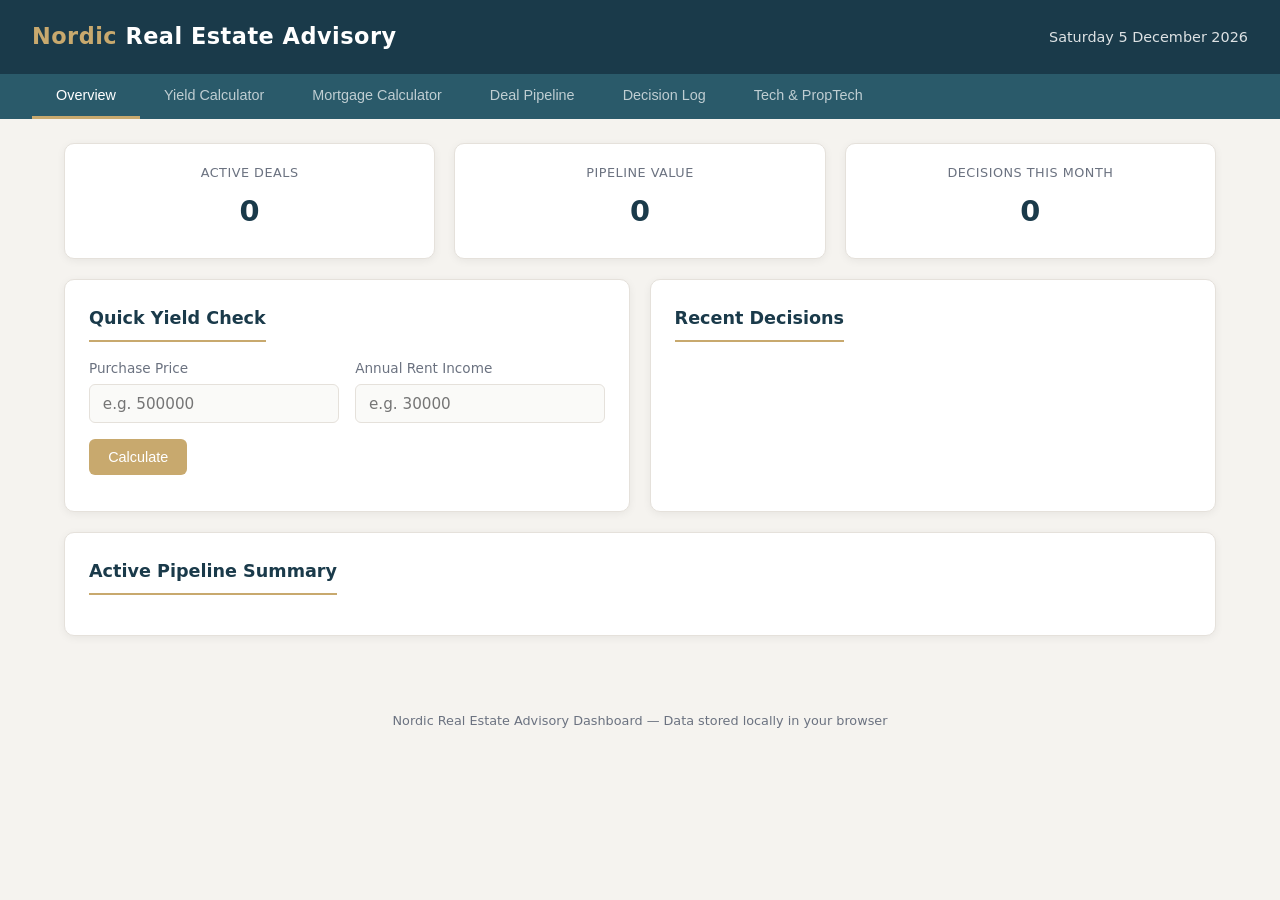
<file: index.html>
<!DOCTYPE html>
<html lang="en">
<head>
    <meta charset="UTF-8">
    <meta name="viewport" content="width=device-width, initial-scale=1.0">
    <title>Nordic Real Estate Advisory — Dashboard</title>
    <style>
        :root {
            --primary: #1a3a4a;
            --primary-light: #2a5a6a;
            --accent: #c8a96e;
            --accent-hover: #b8994e;
            --bg: #f5f3ef;
            --card: #ffffff;
            --text: #2c2c2c;
            --text-light: #6b7280;
            --border: #e5e1db;
            --success: #4a9e6d;
            --warning: #d4a843;
            --danger: #c0564b;
            --shadow: 0 2px 8px rgba(0,0,0,0.06);
        }

        * { margin: 0; padding: 0; box-sizing: border-box; }

        body {
            font-family: -apple-system, BlinkMacSystemFont, 'Segoe UI', system-ui, sans-serif;
            background: var(--bg);
            color: var(--text);
            line-height: 1.6;
        }

        /* Header */
        header {
            background: var(--primary);
            color: white;
            padding: 1.2rem 2rem;
            display: flex;
            justify-content: space-between;
            align-items: center;
            box-shadow: 0 2px 12px rgba(0,0,0,0.15);
        }
        header h1 {
            font-size: 1.4rem;
            font-weight: 600;
            letter-spacing: 0.5px;
        }
        header h1 span { color: var(--accent); }
        .header-date {
            font-size: 0.9rem;
            opacity: 0.85;
        }

        /* Navigation Tabs */
        .tabs {
            background: var(--primary-light);
            display: flex;
            gap: 0;
            padding: 0 2rem;
            overflow-x: auto;
        }
        .tab {
            padding: 0.8rem 1.5rem;
            color: rgba(255,255,255,0.7);
            cursor: pointer;
            border: none;
            background: none;
            font-size: 0.9rem;
            font-weight: 500;
            white-space: nowrap;
            border-bottom: 3px solid transparent;
            transition: all 0.2s;
        }
        .tab:hover { color: white; background: rgba(255,255,255,0.05); }
        .tab.active {
            color: white;
            border-bottom-color: var(--accent);
        }

        /* Main layout */
        main {
            max-width: 1200px;
            margin: 0 auto;
            padding: 1.5rem;
        }

        .page { display: none; }
        .page.active { display: block; }

        /* Cards */
        .card {
            background: var(--card);
            border-radius: 10px;
            padding: 1.5rem;
            margin-bottom: 1.2rem;
            box-shadow: var(--shadow);
            border: 1px solid var(--border);
        }
        .card h2 {
            font-size: 1.1rem;
            color: var(--primary);
            margin-bottom: 1rem;
            padding-bottom: 0.5rem;
            border-bottom: 2px solid var(--accent);
            display: inline-block;
        }

        /* Grid layouts */
        .grid-2 {
            display: grid;
            grid-template-columns: 1fr 1fr;
            gap: 1.2rem;
        }
        .grid-3 {
            display: grid;
            grid-template-columns: 1fr 1fr 1fr;
            gap: 1.2rem;
        }

        @media (max-width: 768px) {
            .grid-2, .grid-3 { grid-template-columns: 1fr; }
            main { padding: 1rem; }
            header { padding: 1rem; }
            .tabs { padding: 0 1rem; }
        }

        /* KPI boxes */
        .kpi-box {
            background: var(--card);
            border-radius: 10px;
            padding: 1.2rem;
            text-align: center;
            box-shadow: var(--shadow);
            border: 1px solid var(--border);
        }
        .kpi-box .kpi-label {
            font-size: 0.8rem;
            color: var(--text-light);
            text-transform: uppercase;
            letter-spacing: 0.5px;
        }
        .kpi-box .kpi-value {
            font-size: 1.8rem;
            font-weight: 700;
            color: var(--primary);
            margin: 0.3rem 0;
        }

        /* Forms */
        label {
            display: block;
            font-size: 0.85rem;
            font-weight: 500;
            color: var(--text-light);
            margin-bottom: 0.3rem;
        }
        input, select, textarea {
            width: 100%;
            padding: 0.6rem 0.8rem;
            border: 1px solid var(--border);
            border-radius: 6px;
            font-size: 0.95rem;
            font-family: inherit;
            background: #fafaf8;
            transition: border 0.2s;
        }
        input:focus, select:focus, textarea:focus {
            outline: none;
            border-color: var(--accent);
            background: white;
        }
        .form-group { margin-bottom: 1rem; }
        .form-row {
            display: grid;
            grid-template-columns: 1fr 1fr;
            gap: 1rem;
        }
        @media (max-width: 500px) {
            .form-row { grid-template-columns: 1fr; }
        }

        /* Buttons */
        .btn {
            padding: 0.6rem 1.2rem;
            border: none;
            border-radius: 6px;
            font-size: 0.9rem;
            font-weight: 500;
            cursor: pointer;
            transition: all 0.2s;
        }
        .btn-primary {
            background: var(--accent);
            color: white;
        }
        .btn-primary:hover { background: var(--accent-hover); }
        .btn-secondary {
            background: var(--primary);
            color: white;
        }
        .btn-secondary:hover { background: var(--primary-light); }
        .btn-danger {
            background: var(--danger);
            color: white;
        }
        .btn-sm { padding: 0.35rem 0.8rem; font-size: 0.8rem; }

        /* Result box */
        .result-box {
            background: #f0f7f3;
            border: 1px solid #c6e0d0;
            border-radius: 8px;
            padding: 1.2rem;
            margin-top: 1rem;
        }
        .result-row {
            display: flex;
            justify-content: space-between;
            padding: 0.4rem 0;
            border-bottom: 1px solid rgba(0,0,0,0.05);
        }
        .result-row:last-child { border-bottom: none; }
        .result-label { color: var(--text-light); font-size: 0.9rem; }
        .result-value { font-weight: 600; color: var(--primary); }
        .result-highlight {
            font-size: 1.3rem;
            color: var(--success);
            font-weight: 700;
        }

        /* Pipeline table */
        .pipeline-table {
            width: 100%;
            border-collapse: collapse;
            margin-top: 0.5rem;
        }
        .pipeline-table th {
            text-align: left;
            padding: 0.6rem 0.8rem;
            background: var(--bg);
            font-size: 0.8rem;
            text-transform: uppercase;
            color: var(--text-light);
            letter-spacing: 0.5px;
        }
        .pipeline-table td {
            padding: 0.7rem 0.8rem;
            border-bottom: 1px solid var(--border);
            font-size: 0.9rem;
        }
        .pipeline-table tr:hover td { background: #fafaf8; }

        .badge {
            display: inline-block;
            padding: 0.2rem 0.6rem;
            border-radius: 12px;
            font-size: 0.75rem;
            font-weight: 600;
        }
        .badge-prospect { background: #e8f0fe; color: #1967d2; }
        .badge-active { background: #e6f4ea; color: #1e8e3e; }
        .badge-negotiation { background: #fef7e0; color: #b06d00; }
        .badge-closed { background: #f1f3f4; color: #5f6368; }

        /* Notes */
        .note-item {
            padding: 0.8rem;
            border-left: 3px solid var(--accent);
            margin-bottom: 0.8rem;
            background: #fafaf8;
            border-radius: 0 6px 6px 0;
        }
        .note-item .note-date {
            font-size: 0.75rem;
            color: var(--text-light);
        }
        .note-item .note-text {
            margin-top: 0.3rem;
            font-size: 0.9rem;
        }
        .note-item .note-actions {
            margin-top: 0.4rem;
            text-align: right;
        }

        /* Tech trends */
        .trend-item {
            padding: 1rem;
            border-radius: 8px;
            background: #fafaf8;
            margin-bottom: 0.8rem;
            border-left: 4px solid var(--primary);
        }
        .trend-item h3 {
            font-size: 0.95rem;
            color: var(--primary);
            margin-bottom: 0.3rem;
        }
        .trend-item p {
            font-size: 0.85rem;
            color: var(--text-light);
            line-height: 1.5;
        }
        .trend-tag {
            display: inline-block;
            background: var(--primary);
            color: white;
            padding: 0.15rem 0.5rem;
            border-radius: 4px;
            font-size: 0.7rem;
            margin-top: 0.4rem;
            margin-right: 0.3rem;
        }

        /* Empty state */
        .empty-state {
            text-align: center;
            padding: 2rem;
            color: var(--text-light);
        }

        /* Footer */
        footer {
            text-align: center;
            padding: 2rem;
            color: var(--text-light);
            font-size: 0.8rem;
        }
    </style>
</head>
<body>

<header>
    <h1><span>Nordic</span> Real Estate Advisory</h1>
    <div class="header-date" id="headerDate"></div>
</header>

<nav class="tabs">
    <button class="tab active" data-page="overview">Overview</button>
    <button class="tab" data-page="yield">Yield Calculator</button>
    <button class="tab" data-page="mortgage">Mortgage Calculator</button>
    <button class="tab" data-page="pipeline">Deal Pipeline</button>
    <button class="tab" data-page="notes">Decision Log</button>
    <button class="tab" data-page="tech">Tech & PropTech</button>
</nav>

<main>

    <!-- ==================== OVERVIEW PAGE ==================== -->
    <section class="page active" id="page-overview">
        <div class="grid-3" style="margin-bottom:1.2rem">
            <div class="kpi-box">
                <div class="kpi-label">Active Deals</div>
                <div class="kpi-value" id="kpiDeals">0</div>
            </div>
            <div class="kpi-box">
                <div class="kpi-label">Pipeline Value</div>
                <div class="kpi-value" id="kpiValue">0</div>
            </div>
            <div class="kpi-box">
                <div class="kpi-label">Decisions This Month</div>
                <div class="kpi-value" id="kpiDecisions">0</div>
            </div>
        </div>

        <div class="grid-2">
            <div class="card">
                <h2>Quick Yield Check</h2>
                <div class="form-row">
                    <div class="form-group">
                        <label>Purchase Price</label>
                        <input type="number" id="quickPrice" placeholder="e.g. 500000">
                    </div>
                    <div class="form-group">
                        <label>Annual Rent Income</label>
                        <input type="number" id="quickRent" placeholder="e.g. 30000">
                    </div>
                </div>
                <button class="btn btn-primary" onclick="quickYield()">Calculate</button>
                <div id="quickResult" style="margin-top:0.8rem; font-size:1.1rem; font-weight:600; color:var(--success)"></div>
            </div>

            <div class="card">
                <h2>Recent Decisions</h2>
                <div id="recentNotes"></div>
            </div>
        </div>

        <div class="card">
            <h2>Active Pipeline Summary</h2>
            <div id="overviewPipeline"></div>
        </div>
    </section>

    <!-- ==================== YIELD CALCULATOR ==================== -->
    <section class="page" id="page-yield">
        <div class="card">
            <h2>Property Investment Analysis</h2>
            <p style="color:var(--text-light); margin-bottom:1.2rem; font-size:0.9rem;">
                Calculate gross yield, net yield, and cash-on-cash return for any property.
            </p>

            <div class="form-row">
                <div class="form-group">
                    <label>Purchase Price (EUR)</label>
                    <input type="number" id="yieldPrice" placeholder="500000">
                </div>
                <div class="form-group">
                    <label>Annual Gross Rental Income (EUR)</label>
                    <input type="number" id="yieldRent" placeholder="36000">
                </div>
            </div>
            <div class="form-row">
                <div class="form-group">
                    <label>Annual Operating Costs (EUR)</label>
                    <input type="number" id="yieldCosts" placeholder="8000" value="0">
                </div>
                <div class="form-group">
                    <label>Renovation / Capex (EUR)</label>
                    <input type="number" id="yieldReno" placeholder="0" value="0">
                </div>
            </div>
            <div class="form-row">
                <div class="form-group">
                    <label>Down Payment / Equity (EUR)</label>
                    <input type="number" id="yieldEquity" placeholder="150000">
                </div>
                <div class="form-group">
                    <label>Annual Loan Payments (EUR)</label>
                    <input type="number" id="yieldLoan" placeholder="18000" value="0">
                </div>
            </div>

            <button class="btn btn-primary" onclick="calcYield()">Analyze Investment</button>

            <div id="yieldResult" style="display:none" class="result-box">
                <div class="result-row">
                    <span class="result-label">Gross Yield</span>
                    <span class="result-value" id="resGrossYield"></span>
                </div>
                <div class="result-row">
                    <span class="result-label">Net Yield (after costs)</span>
                    <span class="result-value" id="resNetYield"></span>
                </div>
                <div class="result-row">
                    <span class="result-label">Net Operating Income</span>
                    <span class="result-value" id="resNOI"></span>
                </div>
                <div class="result-row">
                    <span class="result-label">Cash-on-Cash Return</span>
                    <span class="result-value result-highlight" id="resCOC"></span>
                </div>
                <div class="result-row">
                    <span class="result-label">Total Investment</span>
                    <span class="result-value" id="resTotalInv"></span>
                </div>
            </div>
        </div>
    </section>

    <!-- ==================== MORTGAGE CALCULATOR ==================== -->
    <section class="page" id="page-mortgage">
        <div class="card">
            <h2>Mortgage & Financing Calculator</h2>
            <p style="color:var(--text-light); margin-bottom:1.2rem; font-size:0.9rem;">
                Compare loan scenarios — monthly payments, total interest, and payoff timeline.
            </p>

            <div class="form-row">
                <div class="form-group">
                    <label>Loan Amount (EUR)</label>
                    <input type="number" id="loanAmount" placeholder="400000">
                </div>
                <div class="form-group">
                    <label>Annual Interest Rate (%)</label>
                    <input type="number" id="loanRate" step="0.01" placeholder="4.5">
                </div>
            </div>
            <div class="form-row">
                <div class="form-group">
                    <label>Loan Term (years)</label>
                    <input type="number" id="loanYears" placeholder="25" value="25">
                </div>
                <div class="form-group">
                    <label>Payment Type</label>
                    <select id="loanType">
                        <option value="annuity">Annuity (equal payments)</option>
                        <option value="linear">Linear (decreasing payments)</option>
                    </select>
                </div>
            </div>

            <button class="btn btn-primary" onclick="calcMortgage()">Calculate Payments</button>

            <div id="mortgageResult" style="display:none" class="result-box">
                <div class="result-row">
                    <span class="result-label">Monthly Payment (1st month)</span>
                    <span class="result-value result-highlight" id="resMonthly"></span>
                </div>
                <div class="result-row">
                    <span class="result-label">Total Amount Paid</span>
                    <span class="result-value" id="resTotalPaid"></span>
                </div>
                <div class="result-row">
                    <span class="result-label">Total Interest Paid</span>
                    <span class="result-value" id="resTotalInterest"></span>
                </div>
                <div class="result-row">
                    <span class="result-label">Interest-to-Principal Ratio</span>
                    <span class="result-value" id="resRatio"></span>
                </div>
            </div>
        </div>
    </section>

    <!-- ==================== DEAL PIPELINE ==================== -->
    <section class="page" id="page-pipeline">
        <div class="card">
            <h2>Deal Pipeline</h2>
            <p style="color:var(--text-light); margin-bottom:1rem; font-size:0.9rem;">
                Track your advisory mandates and deal flow. Data is saved locally in your browser.
            </p>

            <div style="margin-bottom:1rem; padding:1rem; background:#fafaf8; border-radius:8px;">
                <div class="form-row">
                    <div class="form-group">
                        <label>Project / Deal Name</label>
                        <input type="text" id="dealName" placeholder="e.g. Helsinki Office Tower">
                    </div>
                    <div class="form-group">
                        <label>Client</label>
                        <input type="text" id="dealClient" placeholder="e.g. Nordic Invest AB">
                    </div>
                </div>
                <div class="form-row">
                    <div class="form-group">
                        <label>Estimated Value (EUR)</label>
                        <input type="number" id="dealValue" placeholder="2000000">
                    </div>
                    <div class="form-group">
                        <label>Stage</label>
                        <select id="dealStage">
                            <option value="prospect">Prospect</option>
                            <option value="active">Active Mandate</option>
                            <option value="negotiation">In Negotiation</option>
                            <option value="closed">Closed</option>
                        </select>
                    </div>
                </div>
                <div class="form-group">
                    <label>Notes</label>
                    <input type="text" id="dealNotes" placeholder="Key details...">
                </div>
                <button class="btn btn-primary" onclick="addDeal()">Add Deal</button>
            </div>

            <table class="pipeline-table" id="pipelineTable">
                <thead>
                    <tr>
                        <th>Deal</th>
                        <th>Client</th>
                        <th>Value</th>
                        <th>Stage</th>
                        <th>Notes</th>
                        <th></th>
                    </tr>
                </thead>
                <tbody id="pipelineBody"></tbody>
            </table>
            <div id="pipelineEmpty" class="empty-state">No deals yet. Add your first deal above.</div>
        </div>
    </section>

    <!-- ==================== DECISION LOG ==================== -->
    <section class="page" id="page-notes">
        <div class="card">
            <h2>Decision Log</h2>
            <p style="color:var(--text-light); margin-bottom:1rem; font-size:0.9rem;">
                Record key decisions, insights, and action items. Your notes are saved locally.
            </p>

            <div class="form-group">
                <label>Category</label>
                <select id="noteCategory">
                    <option value="decision">Strategic Decision</option>
                    <option value="insight">Market Insight</option>
                    <option value="action">Action Item</option>
                    <option value="meeting">Meeting Note</option>
                </select>
            </div>
            <div class="form-group">
                <label>Note</label>
                <textarea id="noteText" rows="3" placeholder="What was decided and why..."></textarea>
            </div>
            <button class="btn btn-primary" onclick="addNote()">Save Entry</button>

            <div id="notesList" style="margin-top:1.2rem;"></div>
            <div id="notesEmpty" class="empty-state">No entries yet. Start logging your decisions above.</div>
        </div>
    </section>

    <!-- ==================== TECH & PROPTECH ==================== -->
    <section class="page" id="page-tech">
        <div class="card">
            <h2>Tech & PropTech Trends</h2>
            <p style="color:var(--text-light); margin-bottom:1.2rem; font-size:0.9rem;">
                Key technology trends shaping the Nordic real estate industry. Updated reference for staying current.
            </p>

            <div class="trend-item">
                <h3>AI-Powered Property Valuation</h3>
                <p>Machine learning models now analyze market data, comparable transactions, and property features to produce instant valuations. Nordic leaders like Datscha and Valueguard are applying this at scale across the Nordics.</p>
                <span class="trend-tag">AI/ML</span>
                <span class="trend-tag">Valuation</span>
            </div>

            <div class="trend-item">
                <h3>Digital Twins & Building Intelligence</h3>
                <p>3D digital replicas of buildings connected to real-time sensor data enable smarter facility management, energy optimization, and predictive maintenance. Major new Nordic developments are now born-digital.</p>
                <span class="trend-tag">IoT</span>
                <span class="trend-tag">Digital Twin</span>
            </div>

            <div class="trend-item">
                <h3>ESG & Green Building Certification Tech</h3>
                <p>EU taxonomy requirements and Nordic sustainability standards (BREEAM-NOR, Miljbyggnad) are driving demand for automated ESG reporting platforms and energy analytics integrated into property management.</p>
                <span class="trend-tag">ESG</span>
                <span class="trend-tag">Sustainability</span>
            </div>

            <div class="trend-item">
                <h3>Tokenization & Fractional Ownership</h3>
                <p>Blockchain-based real estate tokens enable fractional property investment, lowering barriers to entry. Several Nordic fintech companies are exploring regulated security token offerings for commercial property.</p>
                <span class="trend-tag">Blockchain</span>
                <span class="trend-tag">Fintech</span>
            </div>

            <div class="trend-item">
                <h3>Tenant Experience Platforms</h3>
                <p>Apps and platforms for tenant communication, space booking, community building, and service requests are becoming standard in premium office and residential properties. Improves tenant retention and NOI.</p>
                <span class="trend-tag">SaaS</span>
                <span class="trend-tag">Tenant</span>
            </div>

            <div class="trend-item">
                <h3>Generative AI for Real Estate Advisory</h3>
                <p>Large language models assist with market report drafting, lease analysis, due diligence document review, and client communication. Early adopters in Nordic advisory firms report significant productivity gains.</p>
                <span class="trend-tag">GenAI</span>
                <span class="trend-tag">Productivity</span>
            </div>
        </div>
    </section>

</main>

<footer>
    Nordic Real Estate Advisory Dashboard &mdash; Data stored locally in your browser
</footer>

<script>
    // ==================== NAVIGATION ====================
    const tabs = document.querySelectorAll('.tab');
    const pages = document.querySelectorAll('.page');

    tabs.forEach(tab => {
        tab.addEventListener('click', () => {
            tabs.forEach(t => t.classList.remove('active'));
            pages.forEach(p => p.classList.remove('active'));
            tab.classList.add('active');
            document.getElementById('page-' + tab.dataset.page).classList.add('active');
        });
    });

    // ==================== DATE ====================
    function formatDate(d) {
        const options = { weekday: 'long', year: 'numeric', month: 'long', day: 'numeric' };
        return d.toLocaleDateString('en-GB', options);
    }
    document.getElementById('headerDate').textContent = formatDate(new Date());

    // ==================== QUICK YIELD ====================
    function quickYield() {
        const price = parseFloat(document.getElementById('quickPrice').value);
        const rent = parseFloat(document.getElementById('quickRent').value);
        if (price > 0 && rent > 0) {
            const yld = ((rent / price) * 100).toFixed(2);
            document.getElementById('quickResult').textContent = 'Gross Yield: ' + yld + '%';
        }
    }

    // ==================== YIELD CALCULATOR ====================
    function calcYield() {
        const price = parseFloat(document.getElementById('yieldPrice').value) || 0;
        const rent = parseFloat(document.getElementById('yieldRent').value) || 0;
        const costs = parseFloat(document.getElementById('yieldCosts').value) || 0;
        const reno = parseFloat(document.getElementById('yieldReno').value) || 0;
        const equity = parseFloat(document.getElementById('yieldEquity').value) || price;
        const loan = parseFloat(document.getElementById('yieldLoan').value) || 0;

        if (price <= 0 || rent <= 0) return;

        const totalInvestment = price + reno;
        const noi = rent - costs;
        const grossYield = (rent / totalInvestment) * 100;
        const netYield = (noi / totalInvestment) * 100;
        const cashFlow = noi - loan;
        const coc = equity > 0 ? (cashFlow / equity) * 100 : 0;

        document.getElementById('resGrossYield').textContent = grossYield.toFixed(2) + '%';
        document.getElementById('resNetYield').textContent = netYield.toFixed(2) + '%';
        document.getElementById('resNOI').textContent = formatEUR(noi) + ' / year';
        document.getElementById('resCOC').textContent = coc.toFixed(2) + '%';
        document.getElementById('resTotalInv').textContent = formatEUR(totalInvestment);
        document.getElementById('yieldResult').style.display = 'block';
    }

    // ==================== MORTGAGE CALCULATOR ====================
    function calcMortgage() {
        const principal = parseFloat(document.getElementById('loanAmount').value) || 0;
        const rate = parseFloat(document.getElementById('loanRate').value) || 0;
        const years = parseInt(document.getElementById('loanYears').value) || 25;
        const type = document.getElementById('loanType').value;

        if (principal <= 0 || rate <= 0) return;

        const monthlyRate = rate / 100 / 12;
        const months = years * 12;
        let monthlyPayment, totalPaid;

        if (type === 'annuity') {
            monthlyPayment = principal * (monthlyRate * Math.pow(1 + monthlyRate, months))
                / (Math.pow(1 + monthlyRate, months) - 1);
            totalPaid = monthlyPayment * months;
        } else {
            // Linear: first month payment (highest)
            const principalPart = principal / months;
            monthlyPayment = principalPart + (principal * monthlyRate);
            // Total for linear
            totalPaid = 0;
            let remaining = principal;
            for (let i = 0; i < months; i++) {
                totalPaid += principalPart + (remaining * monthlyRate);
                remaining -= principalPart;
            }
        }

        const totalInterest = totalPaid - principal;
        const ratio = (totalInterest / principal * 100).toFixed(1);

        document.getElementById('resMonthly').textContent = formatEUR(monthlyPayment) + ' / mo';
        document.getElementById('resTotalPaid').textContent = formatEUR(totalPaid);
        document.getElementById('resTotalInterest').textContent = formatEUR(totalInterest);
        document.getElementById('resRatio').textContent = ratio + '%';
        document.getElementById('mortgageResult').style.display = 'block';
    }

    // ==================== DEAL PIPELINE ====================
    function getDeals() {
        return JSON.parse(localStorage.getItem('nrea_deals') || '[]');
    }
    function saveDeals(deals) {
        localStorage.setItem('nrea_deals', JSON.stringify(deals));
        renderDeals();
        updateKPIs();
    }

    function addDeal() {
        const name = document.getElementById('dealName').value.trim();
        const client = document.getElementById('dealClient').value.trim();
        const value = parseFloat(document.getElementById('dealValue').value) || 0;
        const stage = document.getElementById('dealStage').value;
        const notes = document.getElementById('dealNotes').value.trim();

        if (!name) return;

        const deals = getDeals();
        deals.push({ id: Date.now(), name, client, value, stage, notes });
        saveDeals(deals);

        document.getElementById('dealName').value = '';
        document.getElementById('dealClient').value = '';
        document.getElementById('dealValue').value = '';
        document.getElementById('dealNotes').value = '';
    }

    function removeDeal(id) {
        const deals = getDeals().filter(d => d.id !== id);
        saveDeals(deals);
    }

    function renderDeals() {
        const deals = getDeals();
        const body = document.getElementById('pipelineBody');
        const empty = document.getElementById('pipelineEmpty');

        if (deals.length === 0) {
            body.innerHTML = '';
            empty.style.display = 'block';
            return;
        }
        empty.style.display = 'none';

        body.innerHTML = deals.map(d => `
            <tr>
                <td><strong>${esc(d.name)}</strong></td>
                <td>${esc(d.client)}</td>
                <td>${formatEUR(d.value)}</td>
                <td><span class="badge badge-${d.stage}">${stageLabel(d.stage)}</span></td>
                <td>${esc(d.notes)}</td>
                <td><button class="btn btn-danger btn-sm" onclick="removeDeal(${d.id})">Remove</button></td>
            </tr>
        `).join('');

        // Also render overview
        renderOverviewPipeline(deals);
    }

    function renderOverviewPipeline(deals) {
        const el = document.getElementById('overviewPipeline');
        if (deals.length === 0) {
            el.innerHTML = '<div class="empty-state">No active deals</div>';
            return;
        }
        const active = deals.filter(d => d.stage !== 'closed');
        if (active.length === 0) {
            el.innerHTML = '<div class="empty-state">All deals closed</div>';
            return;
        }
        el.innerHTML = '<table class="pipeline-table"><thead><tr><th>Deal</th><th>Client</th><th>Value</th><th>Stage</th></tr></thead><tbody>' +
            active.map(d => `<tr><td>${esc(d.name)}</td><td>${esc(d.client)}</td><td>${formatEUR(d.value)}</td><td><span class="badge badge-${d.stage}">${stageLabel(d.stage)}</span></td></tr>`).join('') +
            '</tbody></table>';
    }

    function stageLabel(s) {
        return { prospect: 'Prospect', active: 'Active', negotiation: 'Negotiation', closed: 'Closed' }[s] || s;
    }

    // ==================== DECISION LOG ====================
    function getNotes() {
        return JSON.parse(localStorage.getItem('nrea_notes') || '[]');
    }
    function saveNotes(notes) {
        localStorage.setItem('nrea_notes', JSON.stringify(notes));
        renderNotes();
        updateKPIs();
    }

    function addNote() {
        const category = document.getElementById('noteCategory').value;
        const text = document.getElementById('noteText').value.trim();
        if (!text) return;

        const notes = getNotes();
        notes.unshift({ id: Date.now(), category, text, date: new Date().toISOString() });
        saveNotes(notes);
        document.getElementById('noteText').value = '';
    }

    function removeNote(id) {
        const notes = getNotes().filter(n => n.id !== id);
        saveNotes(notes);
    }

    function renderNotes() {
        const notes = getNotes();
        const list = document.getElementById('notesList');
        const empty = document.getElementById('notesEmpty');

        if (notes.length === 0) {
            list.innerHTML = '';
            empty.style.display = 'block';
            return;
        }
        empty.style.display = 'none';

        list.innerHTML = notes.map(n => `
            <div class="note-item">
                <div class="note-date">${categoryLabel(n.category)} &mdash; ${new Date(n.date).toLocaleDateString('en-GB', { day:'numeric', month:'short', year:'numeric', hour:'2-digit', minute:'2-digit' })}</div>
                <div class="note-text">${esc(n.text)}</div>
                <div class="note-actions"><button class="btn btn-danger btn-sm" onclick="removeNote(${n.id})">Delete</button></div>
            </div>
        `).join('');

        // Render recent on overview (max 3)
        const recent = document.getElementById('recentNotes');
        const latest = notes.slice(0, 3);
        if (latest.length === 0) {
            recent.innerHTML = '<div class="empty-state">No decisions logged yet</div>';
        } else {
            recent.innerHTML = latest.map(n => `
                <div class="note-item">
                    <div class="note-date">${categoryLabel(n.category)} &mdash; ${new Date(n.date).toLocaleDateString('en-GB', { day:'numeric', month:'short' })}</div>
                    <div class="note-text">${esc(n.text)}</div>
                </div>
            `).join('');
        }
    }

    function categoryLabel(c) {
        return { decision: 'Decision', insight: 'Insight', action: 'Action Item', meeting: 'Meeting' }[c] || c;
    }

    // ==================== KPIs ====================
    function updateKPIs() {
        const deals = getDeals();
        const notes = getNotes();
        const active = deals.filter(d => d.stage !== 'closed');
        const totalValue = active.reduce((sum, d) => sum + d.value, 0);

        const now = new Date();
        const thisMonth = notes.filter(n => {
            const d = new Date(n.date);
            return d.getMonth() === now.getMonth() && d.getFullYear() === now.getFullYear();
        });

        document.getElementById('kpiDeals').textContent = active.length;
        document.getElementById('kpiValue').textContent = formatEURShort(totalValue);
        document.getElementById('kpiDecisions').textContent = thisMonth.length;
    }

    // ==================== HELPERS ====================
    function formatEUR(n) {
        return new Intl.NumberFormat('fi-FI', { style: 'currency', currency: 'EUR', maximumFractionDigits: 0 }).format(n);
    }
    function formatEURShort(n) {
        if (n >= 1000000) return (n / 1000000).toFixed(1) + 'M';
        if (n >= 1000) return (n / 1000).toFixed(0) + 'k';
        return n.toString();
    }
    function esc(str) {
        const d = document.createElement('div');
        d.textContent = str || '';
        return d.innerHTML;
    }

    // ==================== INIT ====================
    renderDeals();
    renderNotes();
    updateKPIs();
</script>

</body>
</html>
</file>
